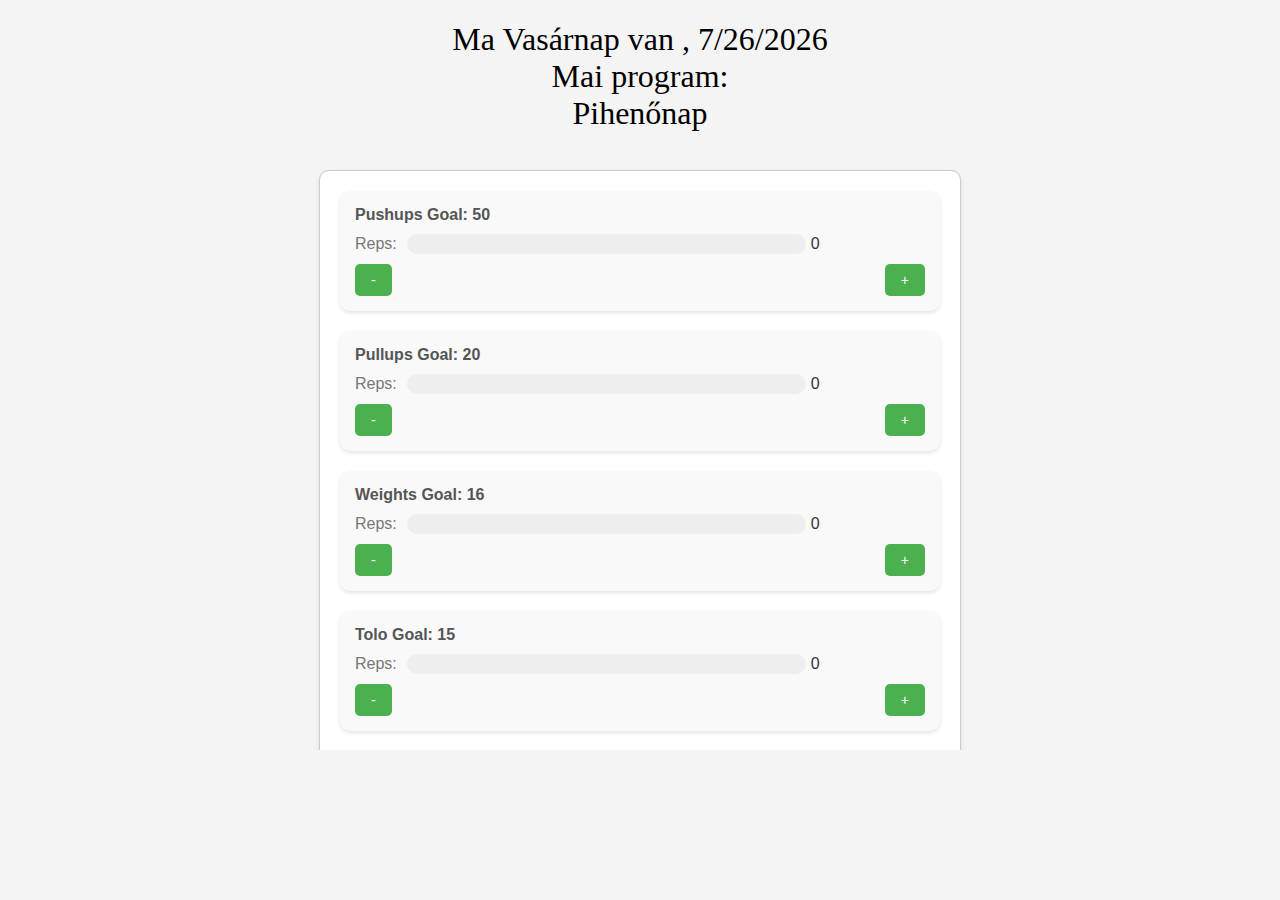
<file: index.html>
<html lang="en">
<head>
    <meta charset="UTF-8">
    <meta name="viewport" content="width=device-width, initial-scale=1.0">
    <link rel="stylesheet" href="style.css">
    <title>Workout Planner</title>
    <iframe src="calendar.html" style="width: 100%; border: none;"></iframe>
    <iframe src="planA.html" style="width: 100%; height: 600px; border: none;"></iframe>
</head>
<body>
</body>
</html>
</file>
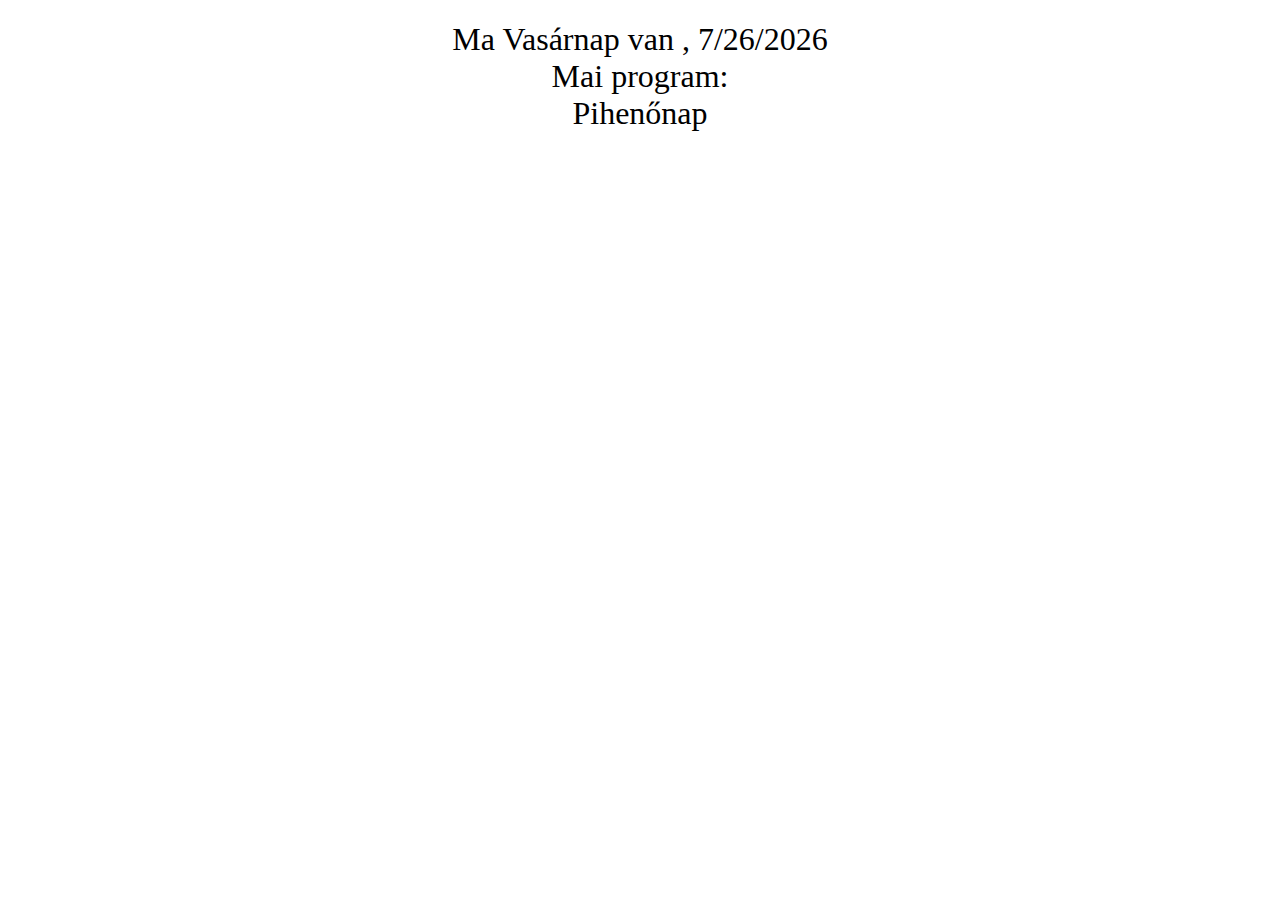
<file: calendar.html>
<!DOCTYPE html>
<html lang="en">
<head>
<meta charset="UTF-8">
<meta name="viewport" content="width=device-width, initial-scale=1.0">
<title>Display Date and Day</title>
<style>
  #dateAndText {
    align-items: center;
    text-align: center;
    font-size: 200%;
    padding-top: 1%;
  }
</style>
<script>
  function displayDateAndText() {
    // Get current date
    var currentDate = new Date();
    var dayOfWeek = currentDate.getDay(); // 0 (Sunday) through 6 (Saturday)
    var daysOfWeekText = ['Vasárnap', 'Hétfő', 'Kedd', 'Szerda', 'Csütörök', 'Péntek', 'Szombat'];
    var currentDay = daysOfWeekText[dayOfWeek];
    var textToShow = '';

    // Determine the text to display based on the day of the week
    if (dayOfWeek === 0 || dayOfWeek === 6) { // Weekend
      textToShow = 'Pihenőnap';
    } else {
      if (dayOfWeek === 1 || dayOfWeek === 3 || dayOfWeek === 5) { // Monday, Wednesday, Friday
        textToShow = 'A';
      } else { // Tuesday, Thursday
        textToShow = 'B';
      }
    }

    // Display the date and text on the webpage
    document.getElementById('dateAndText').innerHTML = 'Ma ' + currentDay + ' van , ' + currentDate.toLocaleDateString() + '<br>Mai program:<br>' + textToShow;
  }
</script>
</head>
<body onload="displayDateAndText()">
<div id="dateAndText"></div>
</body>
</html>
</file>
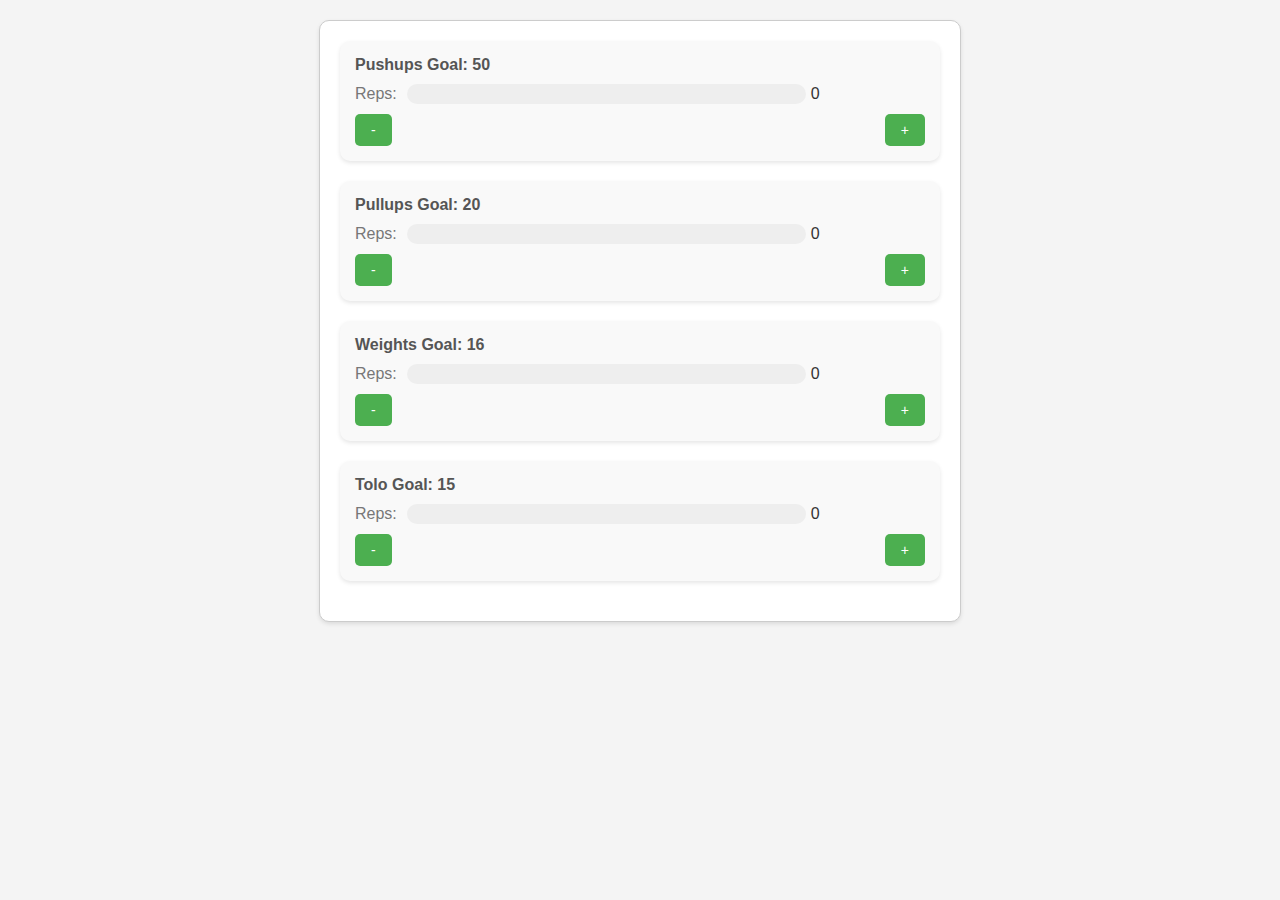
<file: planA.html>
<!DOCTYPE html>
<html lang="en">
<head>
<meta charset="UTF-8">
<meta name="viewport" content="width=device-width, initial-scale=1.0">
<title>A</title>
<style>
    body {
        font-family: 'Segoe UI', Tahoma, Geneva, Verdana, sans-serif;
        margin: 0;
        padding: 0;
        box-sizing: border-box;
        background-color: #f4f4f4;
    }
    .container {
        max-width: 600px;
        margin: 20px auto;
        padding: 20px;
        border: 1px solid #ccc;
        border-radius: 10px;
        background-color: #fff;
        box-shadow: 0 2px 4px rgba(0, 0, 0, 0.1);
    }
    h1 {
        text-align: center;
        color: #333;
    }
    .exercise {
        margin-bottom: 20px;
        padding: 15px;
        border-radius: 10px;
        box-shadow: 0 2px 4px rgba(0, 0, 0, 0.1);
        background-color: #f9f9f9;
    }
    .exercise label {
        font-weight: bold;
        color: #555;
    }
    .progress-container {
        display: flex;
        align-items: center;
        margin-top: 10px;
    }
    .progress-label {
        margin-right: 10px;
        color: #777;
    }
    progress {
        width: 70%;
        height: 20px;
        border-radius: 10px;
    }
    progress::-webkit-progress-bar {
        background-color: #eee;
        border-radius: 10px;
    }
    progress::-webkit-progress-value {
        background-color: #6fcf97;
        border-radius: 10px;
    }
    progress::-moz-progress-bar {
        background-color: #6fcf97;
        border-radius: 10px;
    }
    .controls {
        display: flex;
        justify-content: space-between;
        align-items: center;
        margin-top: 10px;
    }
    button {
        padding: 8px 16px;
        font-size: 14px;
        color: #fff;
        background-color: #4CAF50;
        border: none;
        border-radius: 5px;
        cursor: pointer;
        transition: background-color 0.3s ease;
    }
    button:hover {
        background-color: #45a049;
    }
    .reps {
        font-size: 16px;
        margin-left: 5px;
        color: #333;
    }
</style>
</head>
<body>
<div class="container">
    <div id="exercisesContainer">
        <!-- Exercises will be dynamically generated here -->
    </div>
</div>

<script>
    // Array containing exercise data
    let exercises = [
        { id: 'pushups', label: 'Pushups', move: 10, goal: 50 },
        { id: 'pullups', label: 'Pullups', move: 4, goal: 20 },
        { id: 'weighs', label: 'Weights', move: 8, goal: 16 },
        { id: 'tolo', label: 'Tolo', move: 5, goal: 15 }
        // Add more exercises here if needed
    ];

    // Function to generate exercise HTML
    function generateExerciseHTML(exercise) {
        return `
        <div class="exercise" id="${exercise.id}" data-move="${exercise.move}" data-goal="${exercise.goal}">
            <label for="${exercise.id}-reps">${exercise.label} Goal: ${exercise.goal}</label>
            <div class="progress-container">
                <span class="progress-label">Reps:</span>
                <progress id="${exercise.id}-progress" max="${exercise.goal}" value="0"></progress>
                <span id="${exercise.id}-reps" class="reps">0</span>
            </div>
            <div class="controls">
                <button onclick="decrementReps('${exercise.id}')">-</button>
                <button onclick="incrementReps('${exercise.id}')">+</button>
            </div>
        </div>
        `;
    }

    // Function to save the reps to localStorage
    function saveReps(exerciseId, reps) {
        localStorage.setItem(exerciseId, reps);
    }

    // Function to load the reps from localStorage
    function loadReps(exerciseId) {
        return localStorage.getItem(exerciseId) || 0;
    }

    // Function to update the progress bar
    function updateProgressBar(exerciseId) {
        const reps = parseInt(loadReps(exerciseId));
        const progressBar = document.getElementById(exerciseId + '-progress');
        const repsDisplay = document.getElementById(exerciseId + '-reps');
        progressBar.value = reps;
        repsDisplay.textContent = reps;
    }

    // Function to increment reps
    function incrementReps(exerciseId) {
        let reps = parseInt(loadReps(exerciseId));
        const move = parseInt(document.getElementById(exerciseId).getAttribute('data-move'));
        const goal = parseInt(document.getElementById(exerciseId).getAttribute('data-goal'));
        reps += move;
        if (reps > goal) {
            reps = goal;
        }
        saveReps(exerciseId, reps);
        updateProgressBar(exerciseId);
    }

    // Function to decrement reps
    function decrementReps(exerciseId) {
        let reps = parseInt(loadReps(exerciseId));
        const move = parseInt(document.getElementById(exerciseId).getAttribute('data-move'));
        if (reps >= move) {
            reps -= move;
        } else {
            reps = 0;
        }
        saveReps(exerciseId, reps);
        updateProgressBar(exerciseId);
    }

    // Initialize exercises
    function initializeExercises() {
        const exercisesContainer = document.getElementById('exercisesContainer');
        exercisesContainer.innerHTML = ''; // Clear previous exercises
        exercises.forEach(exercise => {
            exercisesContainer.innerHTML += generateExerciseHTML(exercise);
            updateProgressBar(exercise.id); // Move this line here to ensure the progress bar is updated after the HTML is appended
        });
    }

    initializeExercises();
</script>
</body>
</html>
</file>
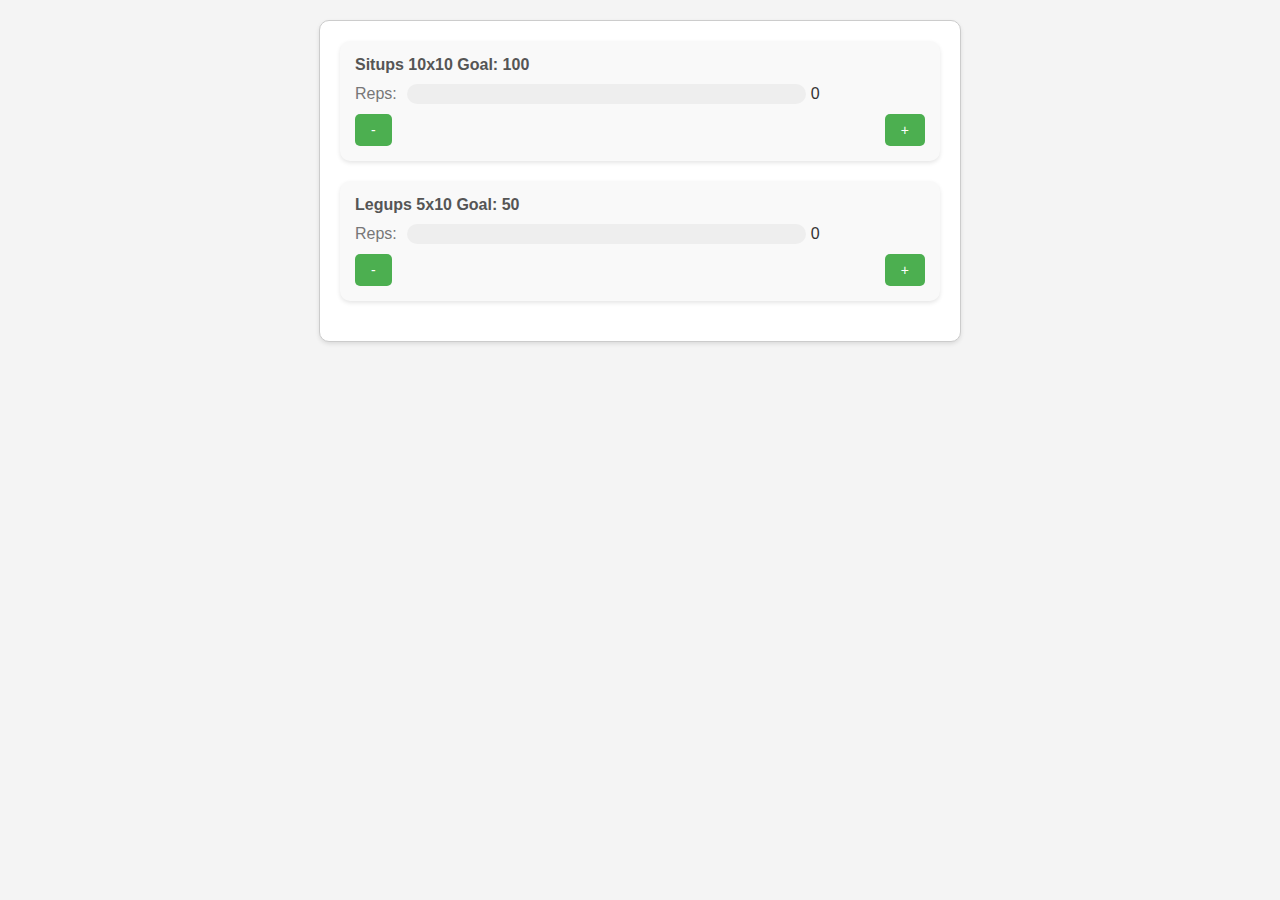
<file: planB.html>
<!DOCTYPE html>
<html lang="en">
<head>
<meta charset="UTF-8">
<meta name="viewport" content="width=device-width, initial-scale=1.0">
<title>B</title>
<style>
    body {
        font-family: 'Segoe UI', Tahoma, Geneva, Verdana, sans-serif;
        margin: 0;
        padding: 0;
        box-sizing: border-box;
        background-color: #f4f4f4;
    }
    .container {
        max-width: 600px;
        margin: 20px auto;
        padding: 20px;
        border: 1px solid #ccc;
        border-radius: 10px;
        background-color: #fff;
        box-shadow: 0 2px 4px rgba(0, 0, 0, 0.1);
    }
    h1 {
        text-align: center;
        color: #333;
    }
    .exercise {
        margin-bottom: 20px;
        padding: 15px;
        border-radius: 10px;
        box-shadow: 0 2px 4px rgba(0, 0, 0, 0.1);
        background-color: #f9f9f9;
    }
    .exercise label {
        font-weight: bold;
        color: #555;
    }
    .progress-container {
        display: flex;
        align-items: center;
        margin-top: 10px;
    }
    .progress-label {
        margin-right: 10px;
        color: #777;
    }
    progress {
        width: 70%;
        height: 20px;
        border-radius: 10px;
    }
    progress::-webkit-progress-bar {
        background-color: #eee;
        border-radius: 10px;
    }
    progress::-webkit-progress-value {
        background-color: #6fcf97;
        border-radius: 10px;
    }
    progress::-moz-progress-bar {
        background-color: #6fcf97;
        border-radius: 10px;
    }
    .controls {
        display: flex;
        justify-content: space-between;
        align-items: center;
        margin-top: 10px;
    }
    button {
        padding: 8px 16px;
        font-size: 14px;
        color: #fff;
        background-color: #4CAF50;
        border: none;
        border-radius: 5px;
        cursor: pointer;
        transition: background-color 0.3s ease;
    }
    button:hover {
        background-color: #45a049;
    }
    .reps {
        font-size: 16px;
        margin-left: 5px;
        color: #333;
    }
</style>
</head>
<body>
<div class="container">
    <div id="exercisesContainer">
        <!-- Exercises will be dynamically generated here -->
    </div>
</div>

<script>
    // Array containing exercise data
    let exercises = [
        { id: 'situps', label: 'Situps 10x10', move: 10, goal: 100 },
        { id: 'legup', label: 'Legups 5x10', move: 10, goal: 50 },
        // Add more exercises here if needed
    ];

    // Function to generate exercise HTML
    function generateExerciseHTML(exercise) {
        return `
        <div class="exercise" id="${exercise.id}" data-move="${exercise.move}" data-goal="${exercise.goal}">
            <label for="${exercise.id}-reps">${exercise.label} Goal: ${exercise.goal}</label>
            <div class="progress-container">
                <span class="progress-label">Reps:</span>
                <progress id="${exercise.id}-progress" max="${exercise.goal}" value="0"></progress>
                <span id="${exercise.id}-reps" class="reps">0</span>
            </div>
            <div class="controls">
                <button onclick="decrementReps('${exercise.id}')">-</button>
                <button onclick="incrementReps('${exercise.id}')">+</button>
            </div>
        </div>
        `;
    }

    // Function to save the reps to localStorage
    function saveReps(exerciseId, reps) {
        localStorage.setItem(exerciseId, reps);
    }

    // Function to load the reps from localStorage
    function loadReps(exerciseId) {
        return localStorage.getItem(exerciseId) || 0;
    }

    // Function to update the progress bar
    function updateProgressBar(exerciseId) {
        const reps = parseInt(loadReps(exerciseId));
        const progressBar = document.getElementById(exerciseId + '-progress');
        const repsDisplay = document.getElementById(exerciseId + '-reps');
        progressBar.value = reps;
        repsDisplay.textContent = reps;
    }

    // Function to increment reps
    function incrementReps(exerciseId) {
        let reps = parseInt(loadReps(exerciseId));
        const move = parseInt(document.getElementById(exerciseId).getAttribute('data-move'));
        const goal = parseInt(document.getElementById(exerciseId).getAttribute('data-goal'));
        reps += move;
        if (reps > goal) {
            reps = goal;
        }
        saveReps(exerciseId, reps);
        updateProgressBar(exerciseId);
    }

    // Function to decrement reps
    function decrementReps(exerciseId) {
        let reps = parseInt(loadReps(exerciseId));
        const move = parseInt(document.getElementById(exerciseId).getAttribute('data-move'));
        if (reps >= move) {
            reps -= move;
        } else {
            reps = 0;
        }
        saveReps(exerciseId, reps);
        updateProgressBar(exerciseId);
    }

    // Initialize exercises
    function initializeExercises() {
        const exercisesContainer = document.getElementById('exercisesContainer');
        exercisesContainer.innerHTML = ''; // Clear previous exercises
        exercises.forEach(exercise => {
            exercisesContainer.innerHTML += generateExerciseHTML(exercise);
            updateProgressBar(exercise.id); // Move this line here to ensure the progress bar is updated after the HTML is appended
        });
    }

    initializeExercises();
</script>
</body>
</html>
</file>
<file: style.css>
/* Resetting default margin and padding */
body, h1, h2, h3, p, ul, li {
    margin: 0;
    padding: 0;
  }
  
  /* Setting a background color and font family for the whole page */
  body {
    background-color: #f4f4f4;
    font-family: Arial, sans-serif;
  }
  
  /* Styling the header */
  header {
    background-color: #333;
    color: #fff;
    padding: 10px 0;
    text-align: center;
  }
  
  /* Styling the main content area */
  .container {
    width: 80%;
    margin: 20px auto;
  }
  
  /* Styling headings */
  h1, h2, h3 {
    color: #333;
    margin-bottom: 10px;
  }
  
  /* Styling paragraphs */
  p {
    line-height: 1.5;
    margin-bottom: 15px;
  }
  
  /* Styling links */
  a {
    color: #007bff;
    text-decoration: none;
  }
  
  a:hover {
    text-decoration: underline;
  }
  
  /* Styling the footer */
  footer {
    background-color: #333;
    color: #fff;
    padding: 10px 0;
    text-align: center;
  }
</file>
